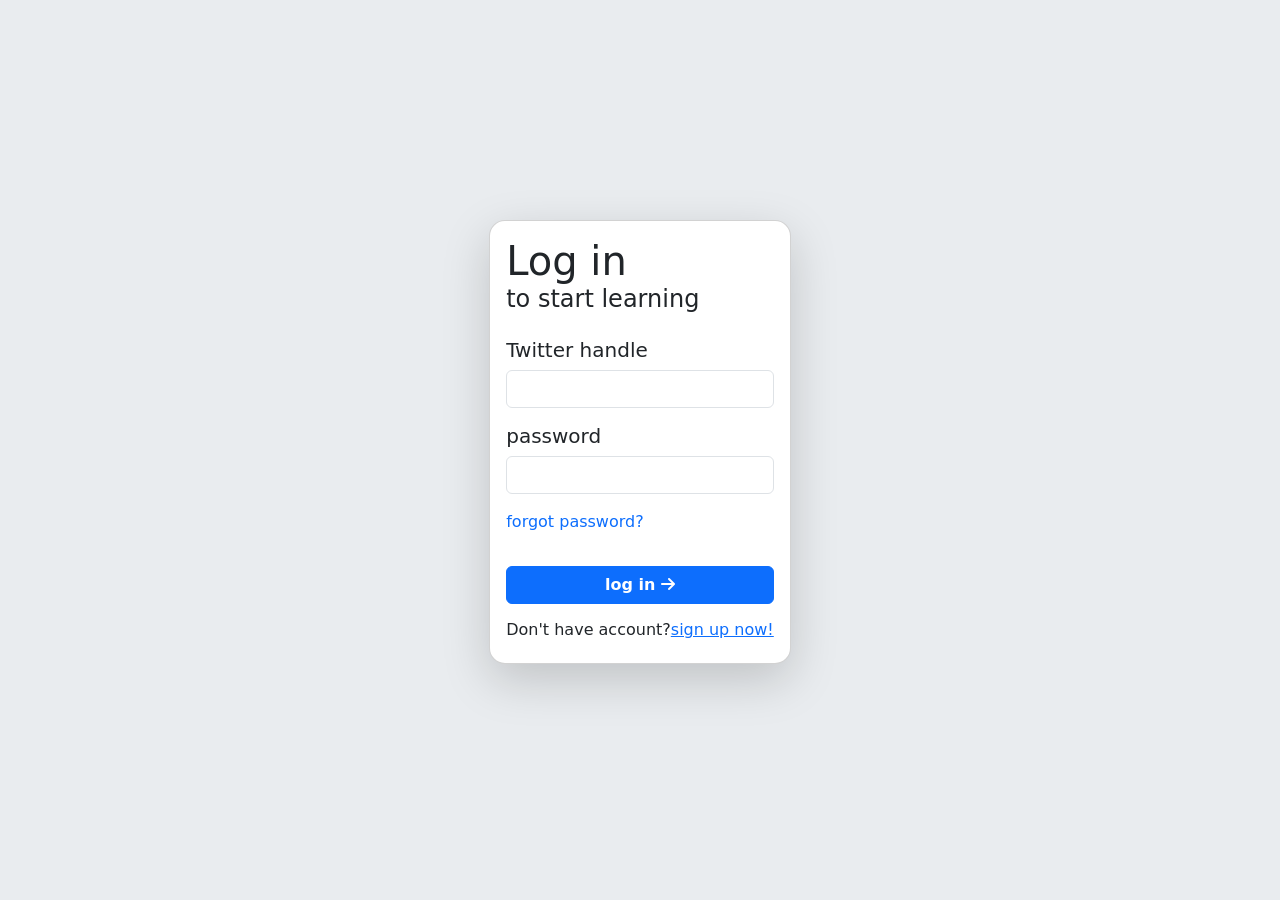
<file: index.html>
<html>
    <head>
        <title>twitter
           
        </title>
        </head>
        <link href="https://cdn.jsdelivr.net/npm/bootstrap@5.3.3/dist/css/bootstrap.min.css" 
        rel="stylesheet"
         integrity="sha384-QWTKZyjpPEjISv5WaRU9OFeRpok6YctnYmDr5pNlyT2bRjXh0JMhjY6hW+ALEwIH" 
         crossorigin="anonymous"
         />
         <link rel="stylesheet" href="https://cdnjs.cloudflare.com/ajax/libs/font-awesome/6.7.2/css/all.min.css"
          integrity="sha512-Evv84Mr4kqVGRNSgIGL/F/aIDqQb7xQ2vcrdIwxfjThSH8CSR7PBEakCr51Ck+w+/U6swU2Im1vVX0SVk9ABhg==" 
          crossorigin="anonymous" referrerpolicy="no-referrer" />
    <body class="d-flex justify-content-center align-items-center vh-100 bg-body-secondary">
       
        <form class="card rounded-4 p-3 shadow-lg">
        <h1 class="mb-0">Log in</h1>
        <h4 class="mb-4">to start learning</h4>
         <div class="mb-3">
        
       <lable class="form-label"><h5>Twitter handle</h5></lable> <input class="form-control" type="login id">
</div>
<div class="mb-3">
       <lable class="form-label"><h5>password</h5></lable>
       <input class="form-control" type="password">
</div>
       <a class="mb-3 text-decoration-none text-decoration-secondary">forgot password?</a>

    <button type="button" class="btn btn-primary my-3" onclick="windows.location.href=/'todo sir.html'"><b>log in <i class="fa-solid fa-arrow-right"></i></b></button>
    <h6>Don't have account?<a href="Sign up now!">sign up now!</a></h6>
</form>
    </body>

</html>
</file>
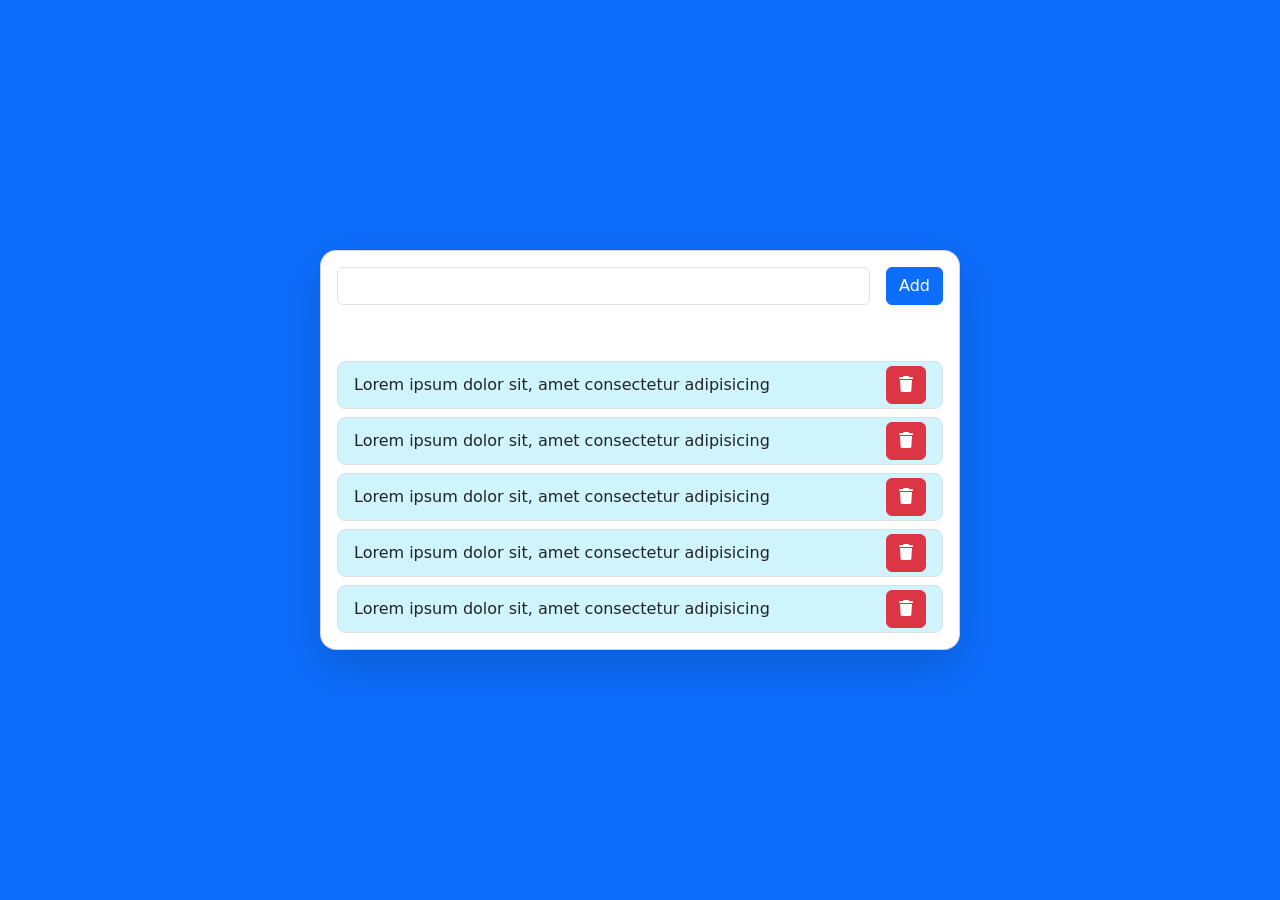
<file: todo sir.html>
<!DOCTYPE html>
<html lang="en">
<head>
    <meta charset="UTF-8">
    <meta name="viewport" content="width=device-width, initial-scale=1.0">
    <title>todo sir</title>
    <link href="https://cdn.jsdelivr.net/npm/bootstrap@5.3.3/dist/css/bootstrap.min.css" 
    rel="stylesheet"
     integrity="sha384-QWTKZyjpPEjISv5WaRU9OFeRpok6YctnYmDr5pNlyT2bRjXh0JMhjY6hW+ALEwIH" 
     crossorigin="anonymous"
     />
     <link rel="stylesheet" 
     href="https://cdnjs.cloudflare.com/ajax/libs/font-awesome/6.7.2/css/all.min.css"
      integrity="sha512-Evv84Mr4kqVGRNSgIGL/F/aIDqQb7xQ2vcrdIwxfjThSH8CSR7PBEakCr51Ck+w+/U6swU2Im1vVX0SVk9ABhg==" crossorigin="anonymous" 
      referrerpolicy="no-referrer" />

</head>
<body class="d-flex justify-content-center align-items-center vh-100 bg-primary">
    <div class="card rounded-4 p-3 shadow-lg w-50">
        
        <div class="d-flex">
            <input type="text" class="form-control me-3"/>
            <button class="btn btn-primary">Add</button>
        </div>
        <div class=" mt-5">
        <div class="d-flex bg-info-subtle mt-2 px-3 py-1 border rounded-3 align-items-center">
            <p class="flex-grow-1 mb-0">Lorem ipsum dolor sit, amet consectetur adipisicing </p>
           <button class="btn btn-danger"><i class="fa-solid fa-trash"></i></button> 

        </div>
        <div class="d-flex bg-info-subtle mt-2 px-3 py-1 border rounded-3 align-items-center">
            <p class="flex-grow-1 mb-0">Lorem ipsum dolor sit, amet consectetur adipisicing </p>
           <button class="btn btn-danger"><i class="fa-solid fa-trash"></i></button> 

        </div>
        <div class="d-flex bg-info-subtle mt-2 px-3 py-1 border rounded-3 align-items-center">
            <p class="flex-grow-1 mb-0">Lorem ipsum dolor sit, amet consectetur adipisicing </p>
           <button class="btn btn-danger"><i class="fa-solid fa-trash"></i></button> 

        </div>
        <div class="d-flex bg-info-subtle mt-2 px-3 py-1 border rounded-3 align-items-center">
            <p class="flex-grow-1 mb-0">Lorem ipsum dolor sit, amet consectetur adipisicing </p>
           <button class="btn btn-danger"><i class="fa-solid fa-trash"></i></button> 

        </div>
        <div class="d-flex bg-info-subtle mt-2 px-3 py-1 border rounded-3 align-items-center">
            <p class="flex-grow-1 mb-0">Lorem ipsum dolor sit, amet consectetur adipisicing </p>
           <button class="btn btn-danger"><i class="fa-solid fa-trash"></i></button> 

        </div>
    </div>

    </div>
    
</body>
</html>
</file>
